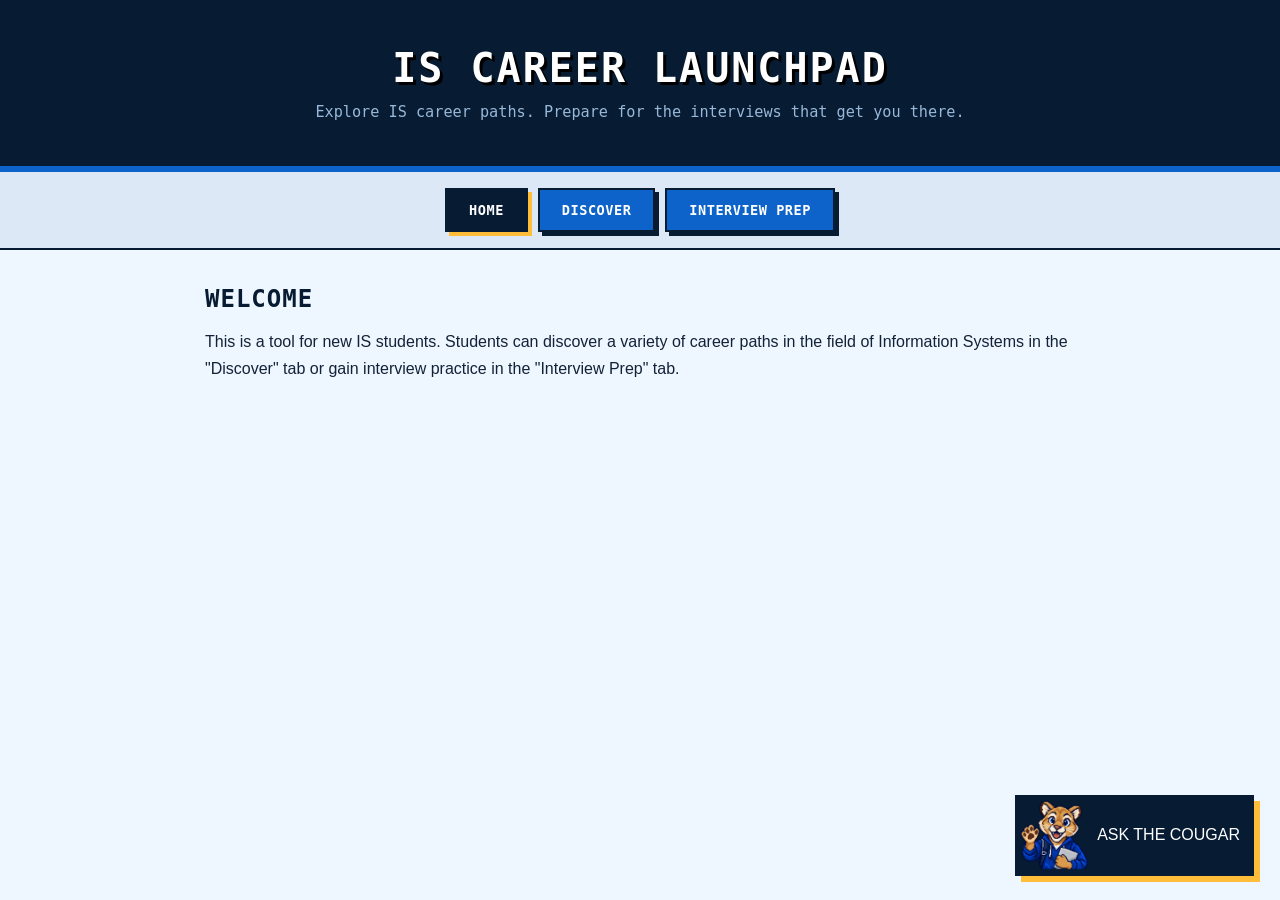
<file: index.html>
<!DOCTYPE html>
<html lang="en">
<head>
<meta charset="UTF-8">
<meta name="viewport" content="width=device-width, initial-scale=1.0">
<title>IS Career Launchpad</title>
<style>
  * { margin: 0; padding: 0; box-sizing: border-box; font-family: 'Segoe UI', Arial, sans-serif; }
  body { background-color: #f4f6f8; color: #1a1a1a; }

  .banner { background-color: #002e5d; color: white; text-align: center; padding: 50px 20px; }
  .banner h1 { font-size: 2.6rem; margin-bottom: 10px; }
  .banner p { font-size: 1.1rem; opacity: 0.9; }

  nav.tabs { display: flex; justify-content: center; gap: 20px; padding: 20px; background-color: #e6ebf0; }
  nav.tabs button {
    padding: 14px 30px; font-size: 1rem; border: none; border-radius: 8px;
    background-color: #0059b3; color: white; cursor: pointer; transition: background-color 0.2s ease;
  }
  nav.tabs button:hover { background-color: #003d80; }
  nav.tabs button.active { background-color: #001f3f; }

  .page { display: none; padding: 30px 40px; max-width: 900px; margin: 0 auto; }
  .page.active { display: block; }
  .page h2 { margin-bottom: 15px; color: #002e5d; }

  /* Career cards */
  .career-list { display: flex; flex-direction: column; gap: 16px; margin-top: 20px; }

  .career-card {
    background-color: white;
    border-radius: 10px;
    box-shadow: 0 2px 6px rgba(0,0,0,0.1);
    overflow: hidden;
    border: 1px solid #dfe4ea;
  }

  .career-header {
    padding: 20px 24px;
    cursor: pointer;
    display: flex;
    flex-direction: column;
    gap: 6px;
  }

  .career-header:hover { background-color: #f0f4f8; }

  .career-title {
    font-size: 1.3rem;
    font-weight: bold;
    color: #002e5d;
    display: flex;
    justify-content: space-between;
    align-items: center;
  }

  .career-title .arrow {
    font-size: 1rem;
    transition: transform 0.2s ease;
  }

  .career-card.open .career-title .arrow {
    transform: rotate(180deg);
  }

  .career-desc {
    font-size: 0.95rem;
    color: #444;
  }

  .career-bestfit {
    font-size: 0.9rem;
    color: #0059b3;
    font-style: italic;
  }

  .career-details {
    max-height: 0;
    overflow: hidden;
    transition: max-height 0.3s ease;
    background-color: #f9fafb;
    padding: 0 24px;
  }

  .career-card.open .career-details {
    max-height: 1300px;
    padding: 20px 24px;
    border-top: 1px solid #dfe4ea;
  }

  .career-details h4 {
    color: #002e5d;
    margin-top: 12px;
    margin-bottom: 4px;
  }

  .career-details h4:first-child { margin-top: 0; }

  .career-details p {
    font-size: 0.9rem;
    color: #333;
  }

  .career-details ul {
    margin: 6px 0 6px 20px;
  }

  .career-details li {
    font-size: 0.9rem;
    color: #333;
    margin-bottom: 4px;
  }

  /* Stat row for Salary + Growth */
  .stat-row {
    display: flex;
    gap: 30px;
    margin-top: 8px;
    flex-wrap: wrap;
  }

  .stat-box {
    background-color: #eef2f7;
    border-radius: 8px;
    padding: 10px 16px;
    min-width: 140px;
  }

  .stat-box .stat-label {
    font-size: 0.75rem;
    color: #666;
    text-transform: uppercase;
    letter-spacing: 0.03em;
  }

  .stat-box .stat-value {
    font-size: 1rem;
    font-weight: bold;
    color: #002e5d;
  }

  /* Interview Prep guide */
  .interview-guide {
    background: #fff;
    border: 1px solid #dfe4ea;
    border-radius: 10px;
    padding: 30px 34px 40px;
    box-shadow: 0 2px 6px rgba(0,0,0,0.08);
  }

  .interview-kicker {
    font-size: 0.78rem;
    font-weight: 600;
    letter-spacing: 0.03em;
    margin-bottom: 4px;
    color: #333;
  }

  .interview-guide h2 {
    font-size: 2rem;
    line-height: 1.15;
    margin-bottom: 18px;
  }

  .interview-guide h3 {
    color: #111;
    font-size: 1.15rem;
    margin: 24px 0 9px;
  }

  .interview-guide h4 {
    color: #111;
    font-size: 1rem;
    margin: 20px 0 7px;
  }

  .interview-guide p {
    font-size: 0.94rem;
    line-height: 1.55;
    color: #222;
    margin-bottom: 10px;
  }

  .interview-hero,
  .interview-visual {
    display: block;
    width: 100%;
    max-width: 700px;
    height: auto;
    margin: 18px auto 24px;
  }

  .interview-visual {
    max-width: 620px;
  }

  .interview-guide ul,
  .interview-guide ol {
    margin: 8px 0 14px 24px;
  }

  .interview-guide li {
    font-size: 0.92rem;
    line-height: 1.45;
    margin-bottom: 7px;
  }

  .interview-guide strong {
    color: #111;
  }

  .phrase {
    margin: 7px 0;
    padding-left: 14px;
    border-left: 3px solid #0059b3;
  }

  .career-table-wrap {
    overflow-x: auto;
    margin: 12px 0 24px;
  }

  .career-table {
    width: 100%;
    border-collapse: collapse;
    min-width: 650px;
    font-size: 0.9rem;
  }

  .career-table th,
  .career-table td {
    border: 1px solid #cfd4da;
    padding: 12px 11px;
    text-align: left;
    vertical-align: top;
    line-height: 1.35;
  }

  .career-table th {
    font-weight: 700;
    background: #f7f7f7;
  }

  .career-table td:first-child {
    font-weight: 700;
  }

  .practice-callout {
    margin-top: 28px;
    padding-top: 20px;
    border-top: 1px solid #ddd;
    font-weight: 600;
    text-align: center;
  }

  .practice-button {
    display: inline-block;
    margin-top: 12px;
    padding: 12px 20px;
    border: none;
    border-radius: 8px;
    background: #0059b3;
    color: white;
    font-size: 0.95rem;
    cursor: pointer;
  }

  .practice-button:hover {
    background: #003d80;
  }

  @media (max-width: 650px) {
    .interview-guide {
      padding: 22px 18px 30px;
    }

    .interview-guide h2 {
      font-size: 1.55rem;
    }
  }
  /* =========================================
   8-BIT / COUGAR THEME
   ========================================= */

:root {
  --navy: #071b33;
  --blue: #0d63c9;
  --ice: #eef6ff;
  --line: #d8e3ef;
  --gold: #ffbd39;
  --text: #132237;
}

/* Main page */
body {
  background-color: var(--ice);
  color: var(--text);
  font-family: ui-monospace, SFMono-Regular, Menlo, Monaco, Consolas,
    "Liberation Mono", monospace;
}

/* Header */
.banner {
  background-color: var(--navy);
  color: white;
  padding: 45px 20px;
  border-bottom: 6px solid var(--blue);
  box-shadow: 0 8px 0 var(--gold);
}

.banner h1 {
  font-family: ui-monospace, SFMono-Regular, Menlo, Monaco, Consolas,
    monospace;
  font-size: 2.5rem;
  letter-spacing: 2px;
  text-transform: uppercase;
  text-shadow: 3px 3px 0 #000;
}

.banner p {
  font-family: ui-monospace, SFMono-Regular, Menlo, Monaco, Consolas,
    monospace;
  font-size: 0.95rem;
  margin-top: 12px;
  color: #a9caeb;
}

/* Navigation */
nav.tabs {
  display: flex;
  justify-content: center;
  gap: 10px;
  padding: 16px;
  background-color: #dce8f5;
  border-bottom: 2px solid var(--navy);
}

nav.tabs button {
  padding: 12px 22px;
  font-family: ui-monospace, SFMono-Regular, Menlo, Monaco, Consolas,
    monospace;
  font-size: 0.85rem;
  font-weight: bold;
  letter-spacing: 0.5px;
  text-transform: uppercase;
  border: 2px solid var(--navy);
  border-radius: 0;
  background-color: var(--blue);
  color: white;
  cursor: pointer;
  box-shadow: 4px 4px 0 var(--navy);
  transition: none;
}

nav.tabs button:hover {
  background-color: var(--navy);
  transform: translate(2px, 2px);
  box-shadow: 2px 2px 0 var(--gold);
}

nav.tabs button.active {
  background-color: var(--navy);
  color: white;
  box-shadow: 4px 4px 0 var(--gold);
}

/* Pages */
.page {
  display: none;
  padding: 35px 40px;
  max-width: 950px;
  margin: 0 auto;
}

.page.active {
  display: block;
}

.page h2 {
  margin-bottom: 15px;
  color: var(--navy);
  font-family: ui-monospace, SFMono-Regular, Menlo, Monaco, Consolas,
    monospace;
  text-transform: uppercase;
  letter-spacing: 1px;
}

/* General page text */
.page > p {
  line-height: 1.7;
}

/* =========================================
   CAREER CARDS
   ========================================= */

.career-list {
  display: flex;
  flex-direction: column;
  gap: 18px;
  margin-top: 24px;
}

.career-card {
  background-color: white;
  border-radius: 0;
  border: 2px solid var(--navy);
  box-shadow: 7px 7px 0 var(--blue);
  overflow: hidden;
}

.career-header {
  padding: 20px 24px;
  cursor: pointer;
  display: flex;
  flex-direction: column;
  gap: 8px;
}

.career-header:hover {
  background-color: var(--ice);
}

.career-title {
  font-family: ui-monospace, SFMono-Regular, Menlo, Monaco, Consolas,
    monospace;
  font-size: 1.15rem;
  font-weight: bold;
  color: var(--navy);
  text-transform: uppercase;
  letter-spacing: 0.5px;
  display: flex;
  justify-content: space-between;
  align-items: center;
}

.career-title .arrow {
  font-size: 0.9rem;
  transition: none;
}

.career-card.open .career-title .arrow {
  transform: rotate(180deg);
  color: var(--gold);
}

.career-desc {
  font-size: 0.9rem;
  color: #33475b;
  line-height: 1.6;
}

.career-bestfit {
  font-size: 0.8rem;
  color: #0754a6;
  font-style: normal;
  font-weight: bold;
}

.career-details {
  max-height: 0;
  overflow: hidden;
  transition: max-height 0.25s ease;
  background-color: #f8fbff;
  padding: 0 24px;
}

.career-card.open .career-details {
  max-height: 1300px;
  padding: 20px 24px;
  border-top: 2px solid var(--line);
}

.career-details h4 {
  color: var(--navy);
  margin-top: 16px;
  margin-bottom: 6px;
  font-family: ui-monospace, SFMono-Regular, Menlo, Monaco, Consolas,
    monospace;
  text-transform: uppercase;
  font-size: 0.85rem;
  letter-spacing: 0.5px;
}

.career-details h4:first-child {
  margin-top: 0;
}

.career-details p {
  font-size: 0.85rem;
  color: #33475b;
  line-height: 1.6;
}

.career-details li {
  font-size: 0.85rem;
  color: #33475b;
  margin-bottom: 6px;
  line-height: 1.5;
}

/* Salary / stats */
.stat-row {
  display: flex;
  gap: 14px;
  margin-top: 14px;
  flex-wrap: wrap;
}

.stat-box {
  background-color: var(--ice);
  border: 2px solid var(--line);
  border-radius: 0;
  padding: 10px 14px;
  min-width: 140px;
  box-shadow: 3px 3px 0 var(--line);
}

.stat-box .stat-label {
  font-family: ui-monospace, monospace;
  font-size: 0.65rem;
  color: #62748a;
  text-transform: uppercase;
  letter-spacing: 0.05em;
}

.stat-box .stat-value {
  font-family: ui-monospace, monospace;
  font-size: 0.9rem;
  font-weight: bold;
  color: var(--navy);
}

/* =========================================
   INTERVIEW PREP
   ========================================= */

.interview-guide {
  background: white;
  border: 2px solid var(--navy);
  border-radius: 0;
  padding: 30px 34px 40px;
  box-shadow: 8px 8px 0 var(--blue);
}

.interview-kicker {
  font-family: ui-monospace, monospace;
  font-size: 0.7rem;
  font-weight: bold;
  letter-spacing: 0.08em;
  text-transform: uppercase;
  color: var(--blue);
}

.interview-guide h2 {
  color: var(--navy);
  font-family: ui-monospace, monospace;
  text-transform: uppercase;
  letter-spacing: 1px;
}

.interview-guide h3 {
  color: var(--navy);
  font-family: ui-monospace, monospace;
  text-transform: uppercase;
  font-size: 1rem;
  border-bottom: 2px solid var(--blue);
  padding-bottom: 6px;
}

.interview-guide h4 {
  color: var(--navy);
  font-family: ui-monospace, monospace;
  font-size: 0.85rem;
  text-transform: uppercase;
}

.interview-guide p,
.interview-guide li {
  color: #33475b;
}

/* Make the reference images feel more pixel-art-like */
.interview-hero,
.interview-visual {
  image-rendering: pixelated;
  border: 2px solid var(--navy);
  box-shadow: 6px 6px 0 var(--gold);
}

/* Phrases / quote boxes */
.phrase {
  margin: 9px 0;
  padding: 12px 14px;
  border-left: 5px solid var(--blue);
  background-color: var(--ice);
  font-family: ui-monospace, monospace;
}

/* Interview table */
.career-table-wrap {
  overflow-x: auto;
  margin: 16px 0 26px;
}

.career-table {
  width: 100%;
  border-collapse: collapse;
  min-width: 650px;
  font-size: 0.8rem;
  font-family: ui-monospace, monospace;
}

.career-table th,
.career-table td {
  border: 2px solid var(--navy);
  padding: 12px 11px;
  text-align: left;
  vertical-align: top;
  line-height: 1.45;
}

.career-table th {
  background-color: var(--navy);
  color: white;
  text-transform: uppercase;
  font-size: 0.72rem;
}

.career-table td {
  background-color: white;
}

.career-table tr:nth-child(even) td {
  background-color: var(--ice);
}

.career-table td:first-child {
  font-weight: bold;
  color: var(--navy);
}


/* Practice message */
.practice-callout {
  margin-top: 30px;
  padding: 20px;
  border: 2px solid var(--navy);
  border-left: 7px solid var(--gold);
  background-color: var(--ice);
  box-shadow: 5px 5px 0 var(--navy);
  font-family: ui-monospace, monospace;
  text-align: center;
}

.practice-callout strong {
  color: var(--blue);
}

/* =========================================
   PIXEL DETAILS
   ========================================= */

/* Remove rounded corners throughout */
button,
input,
textarea,
select {
  border-radius: 0 !important;
}

/* Give links/buttons a retro computer feel */
button {
  font-family: ui-monospace, monospace;
}

/* Selection color */
::selection {
  background: var(--gold);
  color: var(--navy);
}

/* Scrollbar */
::-webkit-scrollbar {
  width: 12px;
}

::-webkit-scrollbar-track {
  background: var(--ice);
}

::-webkit-scrollbar-thumb {
  background: var(--navy);
  border: 2px solid var(--ice);
}

::-webkit-scrollbar-thumb:hover {
  background: var(--blue);
}

/* Mobile */
@media (max-width: 650px) {
  .banner h1 {
    font-size: 1.7rem;
  }

  .banner p {
    font-size: 0.75rem;
  }

  nav.tabs {
    gap: 7px;
    padding: 12px 8px;
  }

  nav.tabs button {
    padding: 10px 12px;
    font-size: 0.7rem;
    box-shadow: 3px 3px 0 var(--navy);
  }

  .page {
    padding: 25px 18px;
  }

  .interview-guide {
    padding: 22px 18px 30px;
  }

  .career-card {
    box-shadow: 5px 5px 0 var(--blue);
  }
}

</style>
</head>
<body>

  <header class="banner">
    <h1>IS Career Launchpad</h1>
    <p>Explore IS career paths. Prepare for the interviews that get you there.</p>
  </header>

  <nav class="tabs">
    <button id="btn-home" class="active" onclick="showPage('home')">Home</button>
    <button id="btn-discover" onclick="showPage('discover')">Discover</button>
    <button id="btn-interview" onclick="showPage('interview')">Interview Prep</button>
  </nav>

  <section id="page-home" class="page active">
    <h2>Welcome</h2>
    <p>This is a tool for new IS students. Students can discover a variety of career paths in the field of Information Systems in the "Discover" tab or gain interview practice in the "Interview Prep" tab.</p>
  </section>

  <section id="page-discover" class="page">
    <h2>Career Path Discovery</h2>
    <p>Click a career to see more details.</p>

    <div class="career-list">

      <!-- CAREER 1: Software / Application Developer -->
      <div class="career-card">
        <div class="career-header" onclick="toggleCard(this)">
          <div class="career-title"><span>Software / Application Developer</span><span class="arrow">▼</span></div>
          <div class="career-desc">Software developers build and maintain the applications people and businesses use — mobile apps, websites, internal business tools, payment systems, or enterprise software. A typical day includes writing and reviewing code, building features, fixing bugs, testing, and collaborating with designers and analysts.</div>
          <div class="career-bestfit">Best fit if you like: coding, solving technical problems, building things, and working with technology for long periods.</div>
        </div>
        <div class="career-details">
          <h4>Skills & Tools</h4>
          <ul>
            <li>Programming: Python, Java, JavaScript/TypeScript, C#, SQL</li>
            <li>Object-oriented programming</li>
            <li>Data structures and basic algorithms</li>
            <li>Git/GitHub</li>
            <li>APIs and web services</li>
            <li>Databases and SQL</li>
            <li>Debugging and testing</li>
            <li>Basic cloud concepts, Agile/Scrum</li>
            <li>Tools: VS Code, GitHub, Docker, Jira, PostgreSQL/MySQL, AWS/Azure/GCP</li>
          </ul>
          <h4>What You Should Know Before an Internship</h4>
          <ul>
            <li>Comfortably program in one language</li>
            <li>Understand variables, functions, loops, conditionals, and basic data structures</li>
            <li>Know basic SQL</li>
            <li>Understand Git/GitHub</li>
            <li>Have built at least 1–2 projects</li>
            <li>Be able to explain your code</li>
            <li>Understand APIs at a basic level</li>
          </ul>
          <div class="stat-row">
            <div class="stat-box"><div class="stat-label">Entry-Level</div><div class="stat-value">$65k–$95k</div></div>
            <div class="stat-box"><div class="stat-label">Median</div><div class="stat-value">$135,980</div></div>
            <div class="stat-box"><div class="stat-label">Growth (2025–35)</div><div class="stat-value">+10%</div></div>
          </div>
          <h4>What Makes a Strong Candidate</h4>
          <p>Can actually build things — not just pass programming classes. Strong problem-solving ability, understands fundamentals rather than memorizing syntax, has a GitHub/project portfolio, can learn unfamiliar technologies quickly, and communicates well with non-developers.</p>
        </div>
      </div>

      <!-- CAREER 2: Business / Systems Analyst -->
      <div class="career-card">
        <div class="career-header" onclick="toggleCard(this)">
          <div class="career-title"><span>Business / Systems Analyst</span><span class="arrow">▼</span></div>
          <div class="career-desc">A business/systems analyst sits between business users and technical teams — figuring out what a business actually needs and what technology could solve it. Day-to-day work includes interviewing users, gathering requirements, mapping processes, and working with developers to test new systems.</div>
          <div class="career-bestfit">Best fit if you like: technology but don't want to spend all day programming.</div>
        </div>
        <div class="career-details">
          <h4>Skills & Tools</h4>
          <ul>
            <li>SQL and Excel</li>
            <li>Data/process analysis</li>
            <li>Requirements gathering</li>
            <li>Process modeling and system design concepts</li>
            <li>Basic programming knowledge</li>
            <li>APIs and databases, Agile/Scrum</li>
            <li>Tools: Excel, SQL, Jira, Confluence, Visio/Lucidchart, Power BI, Tableau</li>
          </ul>
          <h4>What You Should Know Before an Internship</h4>
          <ul>
            <li>Write basic SQL queries</li>
            <li>Analyze data in Excel</li>
            <li>Create process diagrams</li>
            <li>Explain a business problem clearly</li>
            <li>Gather requirements through questioning</li>
            <li>Understand databases and information systems</li>
            <li>Communicate with both technical and nontechnical people</li>
          </ul>
          <div class="stat-row">
            <div class="stat-box"><div class="stat-label">Entry-Level</div><div class="stat-value">$60k–$85k</div></div>
            <div class="stat-box"><div class="stat-label">Median</div><div class="stat-value">$105,850</div></div>
            <div class="stat-box"><div class="stat-label">Growth (2025–35)</div><div class="stat-value">+8%</div></div>
          </div>
          <h4>What Makes a Strong Candidate</h4>
          <p>Combines business understanding, technical literacy, and communication. Especially valuable: asking good questions, listening carefully, translating technical concepts into business language, strong documentation skills, and curiosity about how systems work.</p>
        </div>
      </div>

      <!-- CAREER 3: Data Analyst / Data Scientist -->
      <div class="career-card">
        <div class="career-header" onclick="toggleCard(this)">
          <div class="career-title"><span>Data Analyst / Data Scientist</span><span class="arrow">▼</span></div>
          <div class="career-desc">Data analysts turn raw data into information that helps people make decisions — writing SQL, cleaning data, building dashboards, and presenting findings. Data scientists tackle more advanced problems like predictive modeling, machine learning, and forecasting.</div>
          <div class="career-bestfit">Best fit if you like: numbers, finding patterns, answering questions, and explaining what data means.</div>
        </div>
        <div class="career-details">
          <h4>Skills & Tools</h4>
          <ul>
            <li>SQL and Excel</li>
            <li>Power BI / Tableau</li>
            <li>Python and Pandas</li>
            <li>Basic statistics and data visualization</li>
            <li>Databases</li>
            <li>For data science: predictive modeling, machine learning, experimentation</li>
          </ul>
          <h4>What You Should Know Before an Internship</h4>
          <ul>
            <li>Strong Excel</li>
            <li>SQL fundamentals</li>
            <li>Basic statistics</li>
            <li>One visualization platform</li>
            <li>Basic Python is increasingly useful</li>
            <li>Ability to explain findings to nontechnical people</li>
          </ul>
          <div class="stat-row">
            <div class="stat-box"><div class="stat-label">Entry (Analyst)</div><div class="stat-value">$55k–$80k</div></div>
            <div class="stat-box"><div class="stat-label">Median (Data Sci)</div><div class="stat-value">$120,230</div></div>
            <div class="stat-box"><div class="stat-label">Growth (Data Sci)</div><div class="stat-value">+35%</div></div>
          </div>
          <h4>What Makes a Strong Candidate</h4>
          <p>Can connect data → analysis → business decision, rather than simply making attractive charts. A portfolio project showing SQL → analysis → dashboard → recommendation is strong evidence.</p>
        </div>
      </div>

      <!-- CAREER 4: Cybersecurity Analyst -->
      <div class="career-card">
        <div class="career-header" onclick="toggleCard(this)">
          <div class="career-title"><span>Cybersecurity Analyst</span><span class="arrow">▼</span></div>
          <div class="career-desc">Cybersecurity analysts help organizations protect systems, networks, applications, and data from attacks. Day-to-day work includes monitoring security alerts, investigating suspicious activity, analyzing logs, and responding to incidents.</div>
          <div class="career-bestfit">Best fit if you like: investigation, problem-solving, technology, and thinking about threats and vulnerabilities.</div>
        </div>
        <div class="career-details">
          <h4>Skills & Tools</h4>
          <ul>
            <li>Networking fundamentals, TCP/IP</li>
            <li>Linux and Windows</li>
            <li>Authentication/access control</li>
            <li>Python/scripting, SQL</li>
            <li>Log analysis, SIEM concepts</li>
            <li>Tools: Splunk, Microsoft Sentinel, Wireshark, CrowdStrike, Microsoft Defender, Nmap</li>
            <li>Certifications: Security+, Network+, CySA+</li>
          </ul>
          <h4>What You Should Know Before an Internship</h4>
          <ul>
            <li>Basic networking</li>
            <li>Common attacks such as phishing, malware, and credential theft</li>
            <li>Authentication and authorization</li>
            <li>Basic security concepts</li>
            <li>How to read logs</li>
            <li>Basic Linux</li>
            <li>How computers communicate across networks</li>
          </ul>
          <div class="stat-row">
            <div class="stat-box"><div class="stat-label">Entry-Level</div><div class="stat-value">$65k–$90k</div></div>
            <div class="stat-box"><div class="stat-label">Median</div><div class="stat-value">$129,180</div></div>
            <div class="stat-box"><div class="stat-label">Growth (2025–35)</div><div class="stat-value">+29%</div></div>
          </div>
          <h4>What Makes a Strong Candidate</h4>
          <p>Naturally curious about how systems can fail, strong attention to detail, thinks like both an attacker and defender, understands networking, stays calm during incidents, and is willing to continuously learn.</p>
        </div>
      </div>

      <!-- CAREER 5: IT Project Manager -->
      <div class="career-card">
        <div class="career-header" onclick="toggleCard(this)">
          <div class="career-title"><span>IT Project Manager</span><span class="arrow">▼</span></div>
          <div class="career-desc">An IT project manager isn't usually the person building the technology — they make sure the technology project actually gets completed successfully, coordinating developers, analysts, designers, and stakeholders while tracking deadlines and budgets.</div>
          <div class="career-bestfit">Best fit if you like: people, organization, leadership, communication, and technology — but not necessarily coding.</div>
        </div>
        <div class="career-details">
          <h4>Skills & Tools</h4>
          <ul>
            <li>Project planning, Agile/Scrum</li>
            <li>Risk management and budgeting</li>
            <li>Stakeholder management and communication</li>
            <li>Requirements, basic technical literacy</li>
            <li>Tools: Jira, Confluence, Microsoft Project, Excel, Smartsheet, Asana, Monday.com</li>
          </ul>
          <h4>What You Should Know Before an Internship</h4>
          <ul>
            <li>Realistic entry points are project coordinator, associate PM, business analyst, IT analyst, or scrum/PM intern — not a lead PM role</li>
            <li>Agile vs. waterfall</li>
            <li>Basic project planning</li>
            <li>How to create a project schedule</li>
            <li>How to track risks/issues</li>
            <li>How to communicate status</li>
            <li>Basic IT concepts</li>
          </ul>
          <div class="stat-row">
            <div class="stat-box"><div class="stat-label">Entry-Level</div><div class="stat-value">$55k–$80k</div></div>
            <div class="stat-box"><div class="stat-label">Median</div><div class="stat-value">$102,320</div></div>
            <div class="stat-box"><div class="stat-label">Growth (2025–35)</div><div class="stat-value">+7%</div></div>
          </div>
          <h4>What Makes a Strong Candidate</h4>
          <p>Extremely organized, excellent communicator, comfortable leading meetings, good at handling conflict, understands enough technology to work with engineers, and can keep track of many moving parts.</p>
        </div>
      </div>

      <!-- CAREER 6: UX Designer / Product Manager -->
      <div class="career-card">
        <div class="career-header" onclick="toggleCard(this)">
          <div class="career-title"><span>UX Designer / Product Manager</span><span class="arrow">▼</span></div>
          <div class="career-desc">UX designers focus on how users experience a product — research, wireframes, prototypes, and usability testing. Product managers decide what a product should accomplish and why, prioritizing features and defining roadmaps.</div>
          <div class="career-bestfit">Best fit if you like: people + technology + creativity + figuring out what makes products useful.</div>
        </div>
        <div class="career-details">
          <h4>Skills & Tools</h4>
          <ul>
            <li>User research, wireframing, prototyping</li>
            <li>Information architecture, usability testing</li>
            <li>Visual/interface design</li>
            <li>Tools: Figma, FigJam, Adobe Creative Cloud, Miro</li>
            <li>For PM: market/user analysis, feature prioritization, product specs, roadmapping</li>
          </ul>
          <h4>What You Should Know Before an Internship</h4>
          <ul>
            <li>Direct entry into product management is highly competitive — business analyst, product analyst, UX research, software development, and project management are common stepping-stone roles</li>
            <li>Basic wireframing/prototyping tool experience (e.g., Figma)</li>
            <li>Ability to conduct or participate in user research</li>
            <li>Comfort presenting design or product decisions and explaining the reasoning behind them</li>
          </ul>
          <div class="stat-row">
            <div class="stat-box"><div class="stat-label">Entry-Level</div><div class="stat-value">$55k–$80k</div></div>
            <div class="stat-box"><div class="stat-label">Median</div><div class="stat-value">$104,000</div></div>
            <div class="stat-box"><div class="stat-label">Growth (2025–35)</div><div class="stat-value">+6%</div></div>
          </div>
          <h4>What Makes a Strong Candidate</h4>
          <p>Empathy for users, creativity, communication, analytical thinking, curiosity, ability to accept feedback, and an understanding of technology.</p>
        </div>
      </div>

      <!-- CAREER 7: ERP / Systems Consultant -->
      <div class="career-card">
        <div class="career-header" onclick="toggleCard(this)">
          <div class="career-title"><span>ERP / Systems Consultant</span><span class="arrow">▼</span></div>
          <div class="career-desc">ERP consultants help organizations implement and improve large business systems like SAP, Oracle, Salesforce, or Microsoft Dynamics. Day-to-day work includes meeting with clients, gathering requirements, configuring software, and training users.</div>
          <div class="career-bestfit">Best fit if you like: business processes, technology, problem-solving, clients, and variety.</div>
        </div>
        <div class="career-details">
          <h4>Skills & Tools</h4>
          <ul>
            <li>SQL and databases</li>
            <li>Business process modeling</li>
            <li>Requirements gathering, system configuration</li>
            <li>Data integration, APIs, Excel</li>
            <li>ERP/CRM platforms: SAP, Salesforce, Oracle, Microsoft Dynamics</li>
          </ul>
          <h4>What You Should Know Before an Internship</h4>
          <ul>
            <li>You don't need to know SAP or Salesforce perfectly beforehand</li>
            <li>Business processes</li>
            <li>Databases and SQL</li>
            <li>Systems analysis</li>
            <li>Requirements gathering</li>
            <li>How enterprise software works</li>
            <li>Getting hands-on experience with one major platform can set you apart</li>
          </ul>
          <div class="stat-row">
            <div class="stat-box"><div class="stat-label">Entry-Level</div><div class="stat-value">$65k–$90k</div></div>
            <div class="stat-box"><div class="stat-label">Experienced</div><div class="stat-value">$100k–$150k+</div></div>
            <div class="stat-box"><div class="stat-label">Growth (2025–35)</div><div class="stat-value">+8%</div></div>
          </div>
          <h4>What Makes a Strong Candidate</h4>
          <p>Combines business + technology + communication. Strong consultants are comfortable talking to executives in the morning and technical teams in the afternoon.</p>
        </div>
      </div>

      <!-- CAREER 8: Cloud / Infrastructure Engineer -->
      <div class="career-card">
        <div class="career-header" onclick="toggleCard(this)">
          <div class="career-title"><span>Cloud / Infrastructure Engineer</span><span class="arrow">▼</span></div>
          <div class="career-desc">Cloud/infrastructure engineers build and maintain the technology infrastructure that applications run on — deploying cloud infrastructure, managing servers, automating deployments, and troubleshooting outages.</div>
          <div class="career-bestfit">Best fit if you like: understanding how technology works under the hood, troubleshooting, automation, networking, and cloud platforms.</div>
        </div>
        <div class="career-details">
          <h4>Skills & Tools</h4>
          <ul>
            <li>Networking and Linux</li>
            <li>Cloud computing, virtual machines, containers</li>
            <li>Infrastructure as Code, CI/CD</li>
            <li>Scripting, security, monitoring</li>
            <li>Platforms: AWS, Azure, Google Cloud</li>
            <li>Tools: Docker, Kubernetes, Terraform, GitHub Actions, Jenkins</li>
          </ul>
          <h4>What You Should Know Before an Internship</h4>
          <ul>
            <li>Basic networking</li>
            <li>Linux commands</li>
            <li>Cloud fundamentals</li>
            <li>Virtualization</li>
            <li>Git</li>
            <li>Basic scripting</li>
            <li>Basic security</li>
            <li>How applications communicate with infrastructure</li>
          </ul>
          <div class="stat-row">
            <div class="stat-box"><div class="stat-label">Entry-Level</div><div class="stat-value">$65k–$90k</div></div>
            <div class="stat-box"><div class="stat-label">Median (related)</div><div class="stat-value">$134,050</div></div>
            <div class="stat-box"><div class="stat-label">Growth (2025–35)</div><div class="stat-value">+8%</div></div>
          </div>
          <h4>What Makes a Strong Candidate</h4>
          <p>Understands basic networking, Linux commands, cloud fundamentals, virtualization, Git, and basic scripting. Hands-on projects — like deploying an app to AWS and documenting the architecture — carry more weight than just saying "I know AWS."</p>
        </div>
      </div>

    </div>
  </section>

  <section id="page-interview" class="page">
    <div class="interview-guide">
      <div class="interview-kicker">INTERVIEW SECTION:</div>
      <h2>Mastering the IS Interview: Strategic Preparation &amp; Mindset</h2>

      <img
        class="interview-hero"
        src="interview-assets/interview-banner.png"
        alt="Interview Prepare Center: Tech and Behavioral Guide">

      <p>
        Information Systems interviews occupy a distinct niche within the business school ecosystem.
        Unlike pure computer science or traditional management interviews, IS evaluations test your
        dual ability to architect technical solutions and translate complex engineering into measurable
        business value. Before launching into the practice chatbot, ground yourself in the core
        frameworks, communication blueprints, and mental models detailed below.
      </p>

      <h3>Section 1: Strategic Response Frameworks</h3>

      <img
        class="interview-visual"
        src="interview-assets/par-star-framework.png"
        alt="The PAR framework for IS majors: Problem, Action, Result">

      <h4>The Tailored PAR / STAR Method for IS Majors</h4>
      <p>
        Standard behavioral answers often fall flat because candidates spend too much time setting up
        background context and not enough time on technical execution. In Information Systems, your
        narrative should dedicate at least <strong>60% of your response time to the Action phase.</strong>
      </p>

      <ul>
        <li><strong>Problem (15–20% of response):</strong> Define the operational bottleneck, inefficient process, or technical gap clearly using precise metrics or business context.</li>
        <li><strong>Action (60–70% of response):</strong> Detail the specific tools, algorithms, database models, or project management methodologies you selected. Explicitly justify why you chose those specific technologies over alternatives.</li>
        <li><strong>Result (15–20% of response):</strong> Tie your technical delivery back to measurable business outcomes, such as time saved, percentage efficiency gains, cost reductions, or risk mitigation.</li>
      </ul>

      <h4>High-Impact Phrases for Behavioral Responses</h4>
      <p class="phrase"><strong>Architectural Action:</strong> "To solve this structural bottleneck, I architected an automated data pipeline using Python and SQL to eliminate manual data entry."</p>
      <p class="phrase"><strong>Requirement Analysis:</strong> "I analyzed the fragmented business requirements across departments and translated them into functional system specifications."</p>
      <p class="phrase"><strong>Project Management:</strong> "I mitigated project risk and scope creep by implementing an agile sprint cadence and daily stand-ups."</p>
      <p class="phrase"><strong>Quantifiable Impact:</strong> "This refactoring reduced query execution times by 45% and saved the operations team roughly 10 manual hours per week."</p>

      <h3>Section 2: Navigating Technical &amp; System Design Questions</h3>
      <p>
        Technical evaluations are designed to test your structured thought process under uncertainty
        rather than demand instant, flawless code. Never jump directly into writing a script, drawing a
        database schema, or drafting an ERD without first establishing system constraints.
      </p>

      <ol>
        <li><strong>Clarify Requirements:</strong> State your assumptions regarding scale, user volume, read-to-write ratios, and system inputs before writing or sketching a solution.</li>
        <li><strong>Outline a High-Level Architecture:</strong> Break the problem down verbally or conceptually into modular steps (e.g., ingestion, processing/transformation, storage, and API access).</li>
        <li><strong>Deep Dive &amp; Address Trade-offs:</strong> Discuss indexing strategies, caching, normalization vs. denormalization, or cloud platform trade-offs to show depth.</li>
      </ol>

      <h4>Structural Opening Phrases for Technical Prompts</h4>
      <p class="phrase"><strong>Clarifying Constraints:</strong> "Before jumping into the database schema, let me clarify the expected volume, read-to-write ratio, and scale requirements."</p>
      <p class="phrase"><strong>Modular Breakdown:</strong> "I'm going to break this system down into three core modules: data ingestion, transformation logic, and client-facing API endpoints."</p>
      <p class="phrase"><strong>Evaluating Trade-offs:</strong> "To optimize query execution time, my initial approach involves indexing foreign keys, though trade-offs include higher write latency."</p>

      <h3>Section 3: The IS Career Track Playbook</h3>
      <p>Different IS career tracks look for distinct signals during technical and behavioral rounds:</p>

      <div class="career-table-wrap">
        <table class="career-table">
          <thead>
            <tr>
              <th>Career Track</th>
              <th>Primary Focus</th>
              <th>Key Behavioral Signal</th>
              <th>Technical Focus</th>
            </tr>
          </thead>
          <tbody>
            <tr>
              <td>Software / App Dev</td>
              <td>Code quality, algorithmic thinking</td>
              <td>Debugging under pressure, technical adaptability</td>
              <td>Data structures, APIs, Git workflow</td>
            </tr>
            <tr>
              <td>Business / Systems Analyst</td>
              <td>Process optimization, requirements gathering</td>
              <td>Bridging non-technical needs with tech specs</td>
              <td>Process mapping, SQL, user stories</td>
            </tr>
            <tr>
              <td>Data Analyst / Engineer</td>
              <td>Data hygiene, actionable reporting</td>
              <td>Explaining insights to executive leadership</td>
              <td>SQL, Python, ETL pipelines, BI tools</td>
            </tr>
            <tr>
              <td>IT Project Manager</td>
              <td>Scope control, stakeholder alignment</td>
              <td>Managing cross-functional friction and deadlines</td>
              <td>Agile/Scrum, risk logs, sprint planning</td>
            </tr>
          </tbody>
        </table>
      </div>

      <h3>Section 4: Cross-Functional Alignment &amp; Story Bank Preparation</h3>
      <p>
        Position yourself as a multidisciplinary problem solver who thrives in team environments.
        IS roles require continuous collaboration across business partners, software developers,
        and non-technical stakeholders.
      </p>

      <h4>Bridging Phraseology</h4>
      <ul>
        <li>"I aligned technical deliverables directly with strategic executive priorities."</li>
        <li>"I translated complex database constraints into clear user stories for non-technical leadership."</li>
        <li>"I facilitated collaboration between engineering and operations to ensure smooth deployment."</li>
      </ul>

      <h4>Developing Your Modular Story Bank</h4>
      <p>
        Before entering your practice session with the chatbot, build <strong>3 to 4 modular stories</strong>
        structured around your past projects or coursework. Each story should contain three distinct
        angles that you can dial up or down depending on the question asked:
      </p>

      <ul>
        <li><strong>Technical Angle:</strong> Focus on a difficult bug, complex query, or system design trade-off you navigated.</li>
        <li><strong>Cross-Functional Angle:</strong> Highlight a time you managed scope creep, resolved team misalignment, or translated requirements across departments.</li>
        <li><strong>Impact Angle:</strong> Emphasize the final business output, user feedback, or performance optimization achieved.</li>
      </ul>

      <p>
        Refine these core stories in real-time during your chatbot mock sessions until speaking
        through your technical choices feels fluid and natural.
      </p>

      <div class="practice-callout">
      <p>Now time to Practice:</p>
      <p>Click the <strong>"ASK THE COUGAR"</strong> button in the bottom right corner to practice.</p>
    </div>
    </div>
  </section>

  <link rel="stylesheet" href="cougar-chatbot.css">

  <script>
      function showPage(pageId) {

        document.querySelectorAll('.page').forEach(p => p.classList.remove('active'));

        document.querySelectorAll('nav.tabs button').forEach(b => b.classList.remove('active'));

        document.getElementById('page-' + pageId).classList.add('active');

        document.getElementById('btn-' + pageId).classList.add('active');

      }


    function toggleCard(headerEl) {
      const card = headerEl.parentElement;
      card.classList.toggle('open');
    }
  </script>

  <script src="cougar-chatbot.js" defer></script>

</body>
</html>
</file>
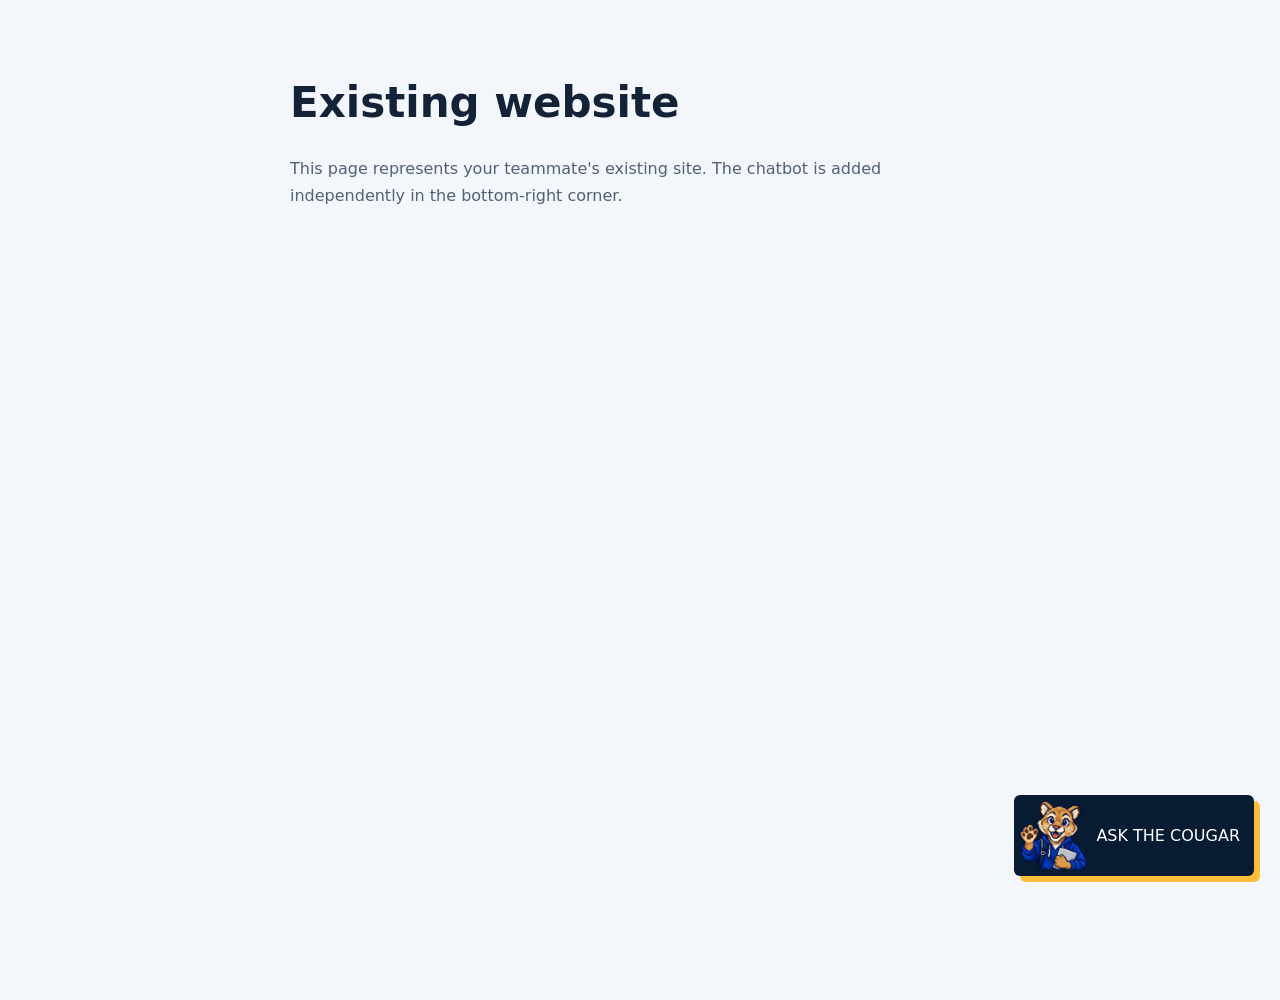
<file: demo.html>
<!doctype html>
<html lang="en">
<head>
  <meta charset="utf-8">
  <meta name="viewport" content="width=device-width,initial-scale=1">
  <title>Chatbot Widget Demo</title>
  <link rel="stylesheet" href="./cougar-chatbot.css">
  <style>body{margin:0;min-height:100vh;background:#f3f6fa;font-family:system-ui;padding:50px;color:#132237}main{max-width:700px;margin:auto}h1{font-size:42px}p{line-height:1.7;color:#526177}</style>
</head>
<body>
  <main><h1>Existing website</h1><p>This page represents your teammate's existing site. The chatbot is added independently in the bottom-right corner.</p></main>
  <script src="./cougar-chatbot.js" defer></script>
</body>
</html>
</file>
<file: cougar-chatbot.css>
#is-cougar-chatbot{--navy:#071b33;--blue:#0d63c9;--ice:#eef6ff;--line:#d8e3ef;--gold:#ffbd39;--text:#132237;font-family:Inter,system-ui,sans-serif;color:var(--text);position:relative;z-index:9999}#is-cougar-chatbot *{box-sizing:border-box}#is-cougar-chatbot button,#is-cougar-chatbot textarea,#is-cougar-chatbot select{font:inherit}.icc-launch{position:fixed;right:26px;bottom:24px;display:flex;align-items:center;gap:7px;border:0;border-radius:6px;background:var(--navy);color:#fff;padding:5px 14px 6px 5px;box-shadow:6px 6px 0 var(--gold);font:bold 12px ui-monospace,monospace;cursor:pointer}.icc-launch img{width:70px;height:70px;object-fit:contain}.icc-panel{position:fixed;right:24px;bottom:24px;width:min(390px,calc(100vw - 28px));height:min(650px,calc(100vh - 34px));background:#fff;border:2px solid var(--navy);box-shadow:9px 9px 0 #0d63c955}.icc-panel[hidden],.icc-launch[hidden]{display:none}.icc-panel header{height:76px;display:flex;align-items:center;gap:10px;background:var(--navy);border-bottom:4px solid var(--blue);color:#fff;padding:7px 10px}.icc-panel header img{width:58px;height:58px;object-fit:contain;transform-origin:50% 85%}.icc-panel header div{display:flex;flex:1;flex-direction:column}.icc-panel header small{color:#a9caeb;font-size:12px}.icc-close{border:0;background:transparent;color:#fff;font-size:27px;cursor:pointer}.icc-body{height:calc(100% - 76px);overflow:auto;padding:18px;background:linear-gradient(#f8fbff,var(--ice))}.icc-body>button,.icc-options button,.icc-feedback button{width:100%;display:flex;justify-content:space-between;align-items:center;border:1px solid var(--line);background:#fff;color:var(--text);padding:13px;margin:8px 0;text-align:left;font-weight:750;cursor:pointer}.icc-body>button:hover,.icc-options button:hover{border-color:var(--blue);background:var(--ice)}.icc-bubble{background:#fff;border:1px solid var(--line);border-left:4px solid var(--blue);padding:14px;line-height:1.5;margin-bottom:14px}.icc-back{width:auto!important;border:0!important;background:transparent!important;color:#0754a6!important;padding:0 0 10px!important}.icc-note{font-size:12px;color:#6b7c91}.icc-progress{height:7px;background:#dce8f5;margin-bottom:14px}.icc-progress span{display:block;height:100%;background:var(--blue)}.icc-options{display:grid;gap:1px}.icc-results{display:grid;gap:9px}.icc-results article{display:flex;gap:10px;background:#fff;border:1px solid var(--line);padding:12px}.icc-results article>strong{display:grid;place-items:center;flex:0 0 36px;height:36px;background:var(--navy);color:#fff;font:700 12px monospace}.icc-results article b{font-size:14px}.icc-results article p{font-size:12px;color:#5d6f85;line-height:1.4;margin:5px 0}.icc-body label{display:flex;flex-direction:column;gap:5px;font-size:12px;font-weight:800;color:#62748a;margin-bottom:12px}.icc-body select,.icc-body textarea{width:100%;border:1px solid #afc3d8;background:#fff;color:var(--text);padding:11px}.icc-body textarea{resize:vertical}.icc-feedback{background:#fff9e9;border:1px solid #f1d37f;padding:14px;margin-top:12px}.icc-feedback p{font-size:13px;line-height:1.5;color:#526177}.icc-typing{width:65px;display:flex;gap:6px;background:#fff;border:1px solid var(--line);border-left:4px solid var(--blue);padding:16px}.icc-typing i{width:8px;height:8px;border-radius:50%;background:var(--blue);animation:icc-dot .8s infinite}.icc-typing i:nth-child(2){animation-delay:.14s}.icc-typing i:nth-child(3){animation-delay:.28s}.icc-talking img{animation:icc-talk .22s steps(2,end) infinite}.icc-talking{background:linear-gradient(100deg,var(--navy),#0b3d70,var(--navy))!important;background-size:200% 100%!important;animation:icc-glow 1s linear infinite}@keyframes icc-talk{to{transform:translateY(-3px) rotate(1deg) scaleY(.96)}}@keyframes icc-dot{0%,60%,100%{transform:translateY(0);opacity:.35}30%{transform:translateY(-5px);opacity:1}}@keyframes icc-glow{to{background-position:-200% 0}}@media(max-width:480px){.icc-panel{right:14px;bottom:14px}.icc-launch{right:18px}.icc-launch span{display:none}}@media(prefers-reduced-motion:reduce){.icc-talking img,.icc-talking,.icc-typing i{animation:none}}
</file>
